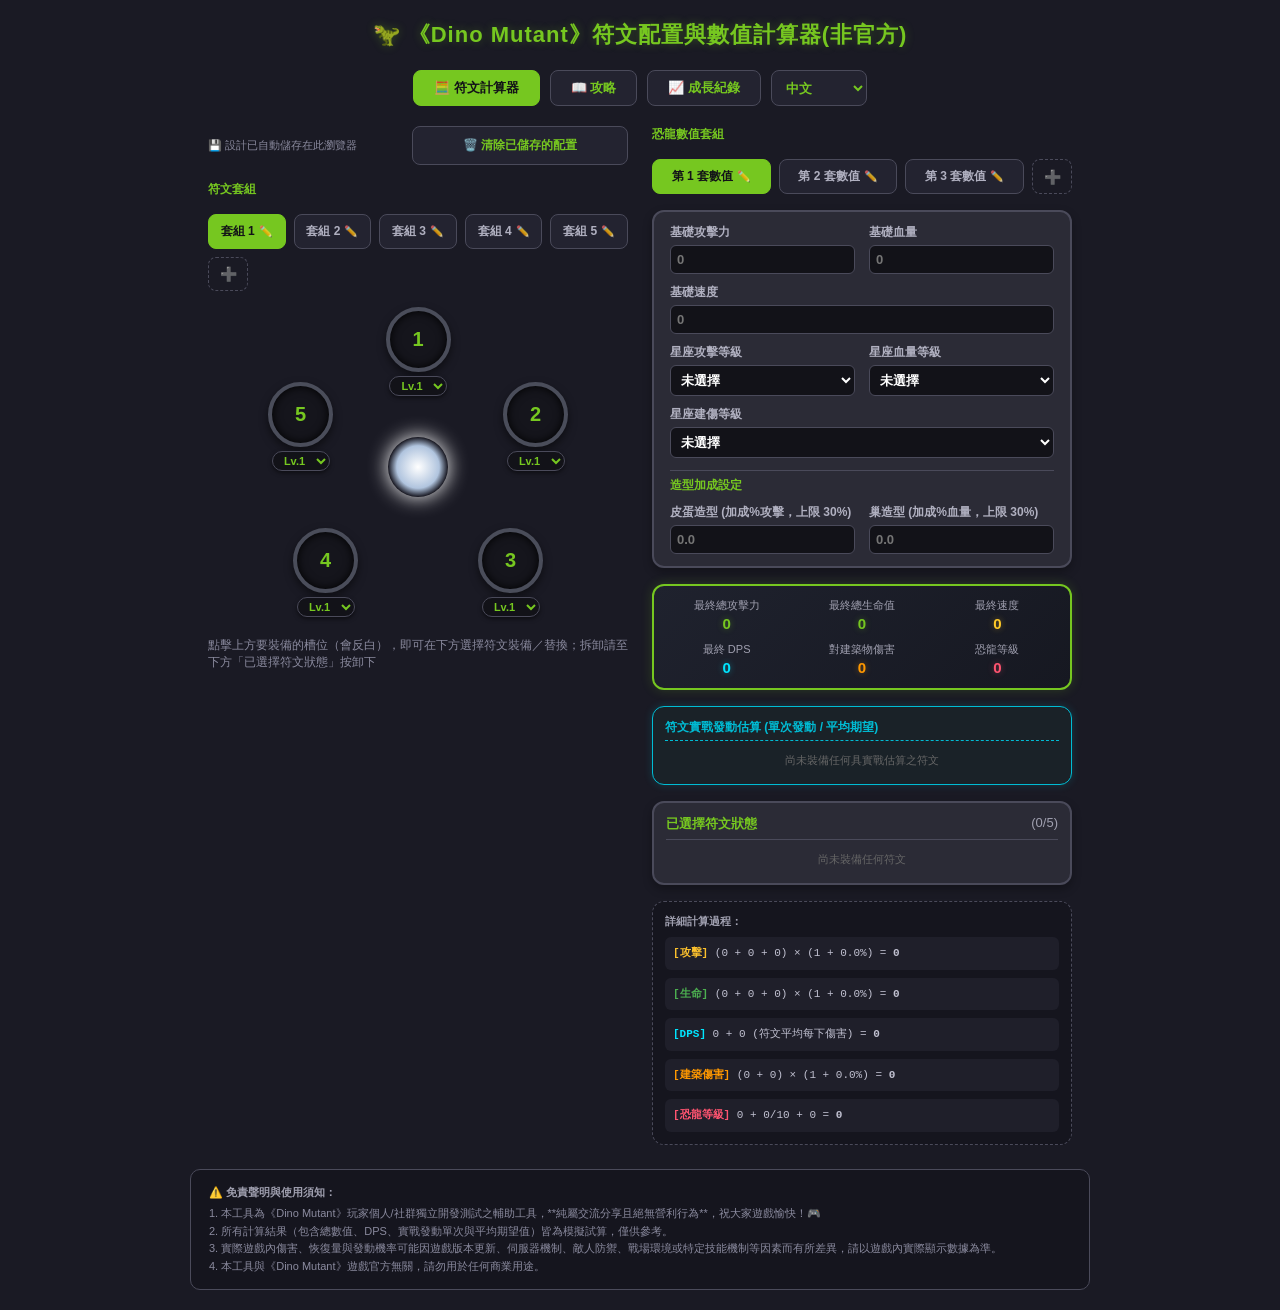
<file: index.html>
<!DOCTYPE html>
<html lang="zh-TW" data-i18n-title="meta.titleCalculator">
<head>
  <meta charset="UTF-8">
  <meta name="viewport" content="width=device-width, initial-scale=1.0">
  <title>《Dino Mutant》符文配置與數值計算器(非官方)</title>
  <link rel="stylesheet" href="style.css">
</head>
<body>

  <!-- 頁面頂部標題 -->
  <div class="app-header">
    <div class="app-title"><span class="admin-trigger" onclick="location.href='/admin'">🦖</span> <span data-i18n="header.calculator">《Dino Mutant》符文配置與數值計算器(非官方)</span></div>
  </div>

  <!-- 頁面導覽 -->
  <nav class="site-nav">
    <a href="index.html" class="active" data-i18n="nav.calculator">🧮 符文計算器</a>
    <a href="guide.html" data-i18n="nav.guide">📖 攻略</a>
    <a href="growth.html" data-i18n="nav.growth">📈 成長紀錄</a>
    <select id="langSelect" class="lang-select" onchange="setLanguage(this.value)">
      <option value="zh">中文</option>
      <option value="en">English</option>
      <option value="es">Español</option>
      <option value="fr">Français</option>
      <option value="ja">日本語</option>
    </select>
  </nav>

  <div class="main-wrapper">
    <!-- ===== 左欄：符文槽位與選單區塊 ===== -->
    <div class="left-column">
      <!-- 設計自動儲存於瀏覽器 (LocalStorage) -->
      <div class="file-action-bar">
        <span class="autosave-hint" data-i18n="autosave.hint">💾 設計已自動儲存在此瀏覽器</span>
        <button class="action-btn" onclick="clearSavedConfig()" data-i18n="btn.clearSaved">🗑️ 清除已儲存的配置</button>
      </div>

      <!-- 符文套組頁籤 (預設 5 套，可手動新增到最多 12 套，各自可命名) -->
      <div class="set-section-title" data-i18n="sets.title">符文套組</div>
      <div class="set-tabs" id="setTabs"></div>

      <!-- 5 個放置槽 -->
      <div class="slot-container">
        <div class="slot-wrapper">
          <div class="slot" data-slot-number="1" onclick="selectSlot(0)"></div>
          <select class="slot-level-select" onchange="updateSlotLevel(0, this.value)" id="level-slot-0"></select>
        </div>
        <div class="slot-wrapper">
          <div class="slot" data-slot-number="2" onclick="selectSlot(1)"></div>
          <select class="slot-level-select" onchange="updateSlotLevel(1, this.value)" id="level-slot-1"></select>
        </div>
        <div class="slot-wrapper">
          <div class="slot" data-slot-number="3" onclick="selectSlot(2)"></div>
          <select class="slot-level-select" onchange="updateSlotLevel(2, this.value)" id="level-slot-2"></select>
        </div>
        <div class="slot-wrapper">
          <div class="slot" data-slot-number="4" onclick="selectSlot(3)"></div>
          <select class="slot-level-select" onchange="updateSlotLevel(3, this.value)" id="level-slot-3"></select>
        </div>
        <div class="slot-wrapper">
          <div class="slot" data-slot-number="5" onclick="selectSlot(4)"></div>
          <select class="slot-level-select" onchange="updateSlotLevel(4, this.value)" id="level-slot-4"></select>
        </div>

        <!-- 中心特效 -->
        <div class="center-icon"></div>
      </div>

      <div class="hint" data-i18n="hint.slotSelect">點擊上方要裝備的槽位（會反白），即可在下方選擇符文裝備／替換；拆卸請至下方「已選擇符文狀態」按卸下</div>

      <!-- 符文選擇面板：點選槽位後才顯示 -->
      <div id="runePickerPanel" hidden>
        <!-- 符文展示板 -->
        <div class="rune-board">
          <div class="rune-grid" id="runeGrid"></div>
        </div>

        <!-- 品階篩選按鈕 -->
        <div class="filter-bar">
          <button class="filter-btn" data-type="普通" data-i18n="rarity.普通" onclick="toggleFilter('普通')">普通</button>
          <button class="filter-btn" data-type="稀有" data-i18n="rarity.稀有" onclick="toggleFilter('稀有')">稀有</button>
          <button class="filter-btn" data-type="史詩" data-i18n="rarity.史詩" onclick="toggleFilter('史詩')">史詩</button>
          <button class="filter-btn" data-type="獨特" data-i18n="rarity.獨特" onclick="toggleFilter('獨特')">獨特</button>
          <button class="filter-btn" data-type="傳說" data-i18n="rarity.傳說" onclick="toggleFilter('傳說')">傳說</button>
        </div>
      </div>
    </div>

    <!-- ===== 右欄：數值輸入與計算結算區塊 ===== -->
    <div class="right-column">
      <!-- 恐龍數值套組頁籤 (預設 3 套，可手動新增到最多 5 套，各自可命名) -->
      <div class="set-section-title" data-i18n="statSets.title">恐龍數值套組</div>
      <div class="set-tabs" id="statSetTabs"></div>

      <!-- 數值輸入與造型加成面板區塊 -->
      <div class="stats-panel">
        <div class="stat-input-group">
          <label for="attackInput" data-i18n="label.baseAtk">基礎攻擊力</label>
          <input type="number" id="attackInput" class="stat-input" placeholder="0" min="0" oninput="validateNumber(this, 'attack')">
        </div>
        <div class="stat-input-group">
          <label for="hpInput" data-i18n="label.baseHp">基礎血量</label>
          <input type="number" id="hpInput" class="stat-input" placeholder="0" min="0" oninput="validateNumber(this, 'hp')">
        </div>
        <div class="stat-input-group" style="grid-column: span 2;">
          <label for="speedInput" data-i18n="label.baseSpeed">基礎速度</label>
          <input type="number" id="speedInput" class="stat-input" placeholder="0" min="0" oninput="validateNumber(this, 'speed')">
        </div>
        <div class="stat-input-group">
          <label for="astroAtkLevelSelect" data-i18n="label.astroAtkLevel">星座攻擊等級</label>
          <select id="astroAtkLevelSelect" class="stat-input" onchange="updateConstellationAtkLevel(this.value)"></select>
        </div>
        <div class="stat-input-group">
          <label for="astroHpLevelSelect" data-i18n="label.astroHpLevel">星座血量等級</label>
          <select id="astroHpLevelSelect" class="stat-input" onchange="updateConstellationHpLevel(this.value)"></select>
        </div>
        <div class="stat-input-group" style="grid-column: span 2;">
          <label for="astroBuildLevelSelect" data-i18n="label.astroBuildLevel">星座建傷等級</label>
          <select id="astroBuildLevelSelect" class="stat-input" onchange="updateConstellationBuildLevel(this.value)"></select>
        </div>

        <!-- 造型加成選單 -->
        <div class="skin-section-title" data-i18n="label.skinSectionTitle">造型加成設定</div>
        <div class="stat-input-group">
          <label for="eggSkinInput" data-i18n="label.eggSkin">皮蛋造型 (加成%攻擊，上限 30%)</label>
          <input type="number" id="eggSkinInput" class="stat-input" placeholder="0.0" min="0" max="30" step="0.1" oninput="updateSkinBonus('atk', this.value)">
        </div>
        <div class="stat-input-group">
          <label for="nestSkinInput" data-i18n="label.nestSkin">巢造型 (加成%血量，上限 30%)</label>
          <input type="number" id="nestSkinInput" class="stat-input" placeholder="0.0" min="0" max="30" step="0.1" oninput="updateSkinBonus('hp', this.value)">
        </div>
      </div>

      <!-- 最終計算結果顯示 -->
      <div class="result-panel">
        <div class="result-item">
          <span class="result-title" data-i18n="result.finalAtk">最終總攻擊力</span>
          <span class="result-value" id="finalAttackVal">0</span>
        </div>
        <div class="result-item">
          <span class="result-title" data-i18n="result.finalHp">最終總生命值</span>
          <span class="result-value" id="finalHpVal">0</span>
        </div>
        <div class="result-item">
          <span class="result-title" data-i18n="result.finalSpeed">最終速度</span>
          <span class="result-value speed" id="finalSpeedVal">0</span>
        </div>
        <div class="result-item">
          <span class="result-title" data-i18n="result.finalDps">最終 DPS</span>
          <span class="result-value dps" id="finalDpsVal">0</span>
        </div>
        <div class="result-item">
          <span class="result-title" data-i18n="result.finalBuildingAtk">對建築物傷害</span>
          <span class="result-value building" id="finalBuildingAtkVal">0</span>
        </div>
        <div class="result-item">
          <span class="result-title" data-i18n="result.dinoLevel">恐龍等級</span>
          <span class="result-value dino-level" id="dinoLevelVal">0</span>
        </div>
      </div>

      <!-- 觸發類符文發動效果估算面板 (動態渲染已選符文) -->
      <div class="trigger-effect-panel">
        <div class="trigger-title" data-i18n="trigger.title">符文實戰發動估算 (單次發動 / 平均期望)</div>
        <div class="trigger-row-list" id="triggerRowList">
          <div style="color: #666; font-size: 11px; text-align: center; padding: 4px;" data-i18n="trigger.empty">尚未裝備任何具實戰估算之符文</div>
        </div>
      </div>

      <!-- 已選擇符文列表 -->
      <div class="equipped-panel">
        <div class="panel-header">
          <span data-i18n="equipped.title">已選擇符文狀態</span>
          <span id="equippedCount" style="color: #a0a0b0; font-weight: normal;">(0/5)</span>
        </div>
        <div class="equipped-list" id="equippedList">
          <div style="color: #666; font-size: 11px; text-align: center; padding: 4px;" data-i18n="equipped.empty">尚未裝備任何符文</div>
        </div>
      </div>

      <!-- 詳細計算過程展開區塊 -->
      <div class="calc-detail-panel">
        <div style="font-weight: bold; color: #a0a0b0;" data-i18n="calc.title">詳細計算過程：</div>
        <div class="calc-formula" id="atkFormulaDetails">
          <span class="highlight-atk">[攻擊]</span> (0 + 0 + 0) × (1 + 0%) = 0
        </div>
        <div class="calc-formula" id="hpFormulaDetails">
          <span class="highlight-hp">[生命]</span> (0 + 0 + 0) × (1 + 0%) = 0
        </div>
        <div class="calc-formula" id="dpsFormulaDetails">
          <span class="highlight-dps">[DPS]</span> 0 + 0 (符文平均每下傷害) = 0
        </div>
        <div class="calc-formula" id="buildingAtkFormulaDetails">
          <span class="highlight-building">[建築傷害]</span> (0 + 0) × (1 + 0%) = 0
        </div>
        <div class="calc-formula" id="dinoLevelFormulaDetails">
          <span class="highlight-dino-level">[恐龍等級]</span> 0 + 0/10 + 0 = 0
        </div>
      </div>
    </div>
  </div>

  <!-- 免責聲明區塊 -->
  <div class="disclaimer-container">
    <div class="disclaimer-title" data-i18n="disclaimer.title">⚠️ 免責聲明與使用須知：</div>
    <div data-i18n="disclaimer.calc.line1">1. 本工具為《Dino Mutant》玩家個人/社群獨立開發測試之輔助工具，**純屬交流分享且絕無營利行為**，祝大家遊戲愉快！🎮</div>
    <div data-i18n="disclaimer.calc.line2">2. 所有計算結果（包含總數值、DPS、實戰發動單次與平均期望值）皆為模擬試算，僅供參考。</div>
    <div data-i18n="disclaimer.calc.line3">3. 實際遊戲內傷害、恢復量與發動機率可能因遊戲版本更新、伺服器機制、敵人防禦、戰場環境或特定技能機制等因素而有所差異，請以遊戲內實際顯示數據為準。</div>
    <div data-i18n="disclaimer.calc.line4">4. 本工具與《Dino Mutant》遊戲官方無關，請勿用於任何商業用途。</div>
  </div>

  <script src="i18n.js"></script>
  <script src="runes-data.js"></script>
  <script src="constellation-data.js"></script>
  <script src="app.js"></script>
</body>
</html>
</file>
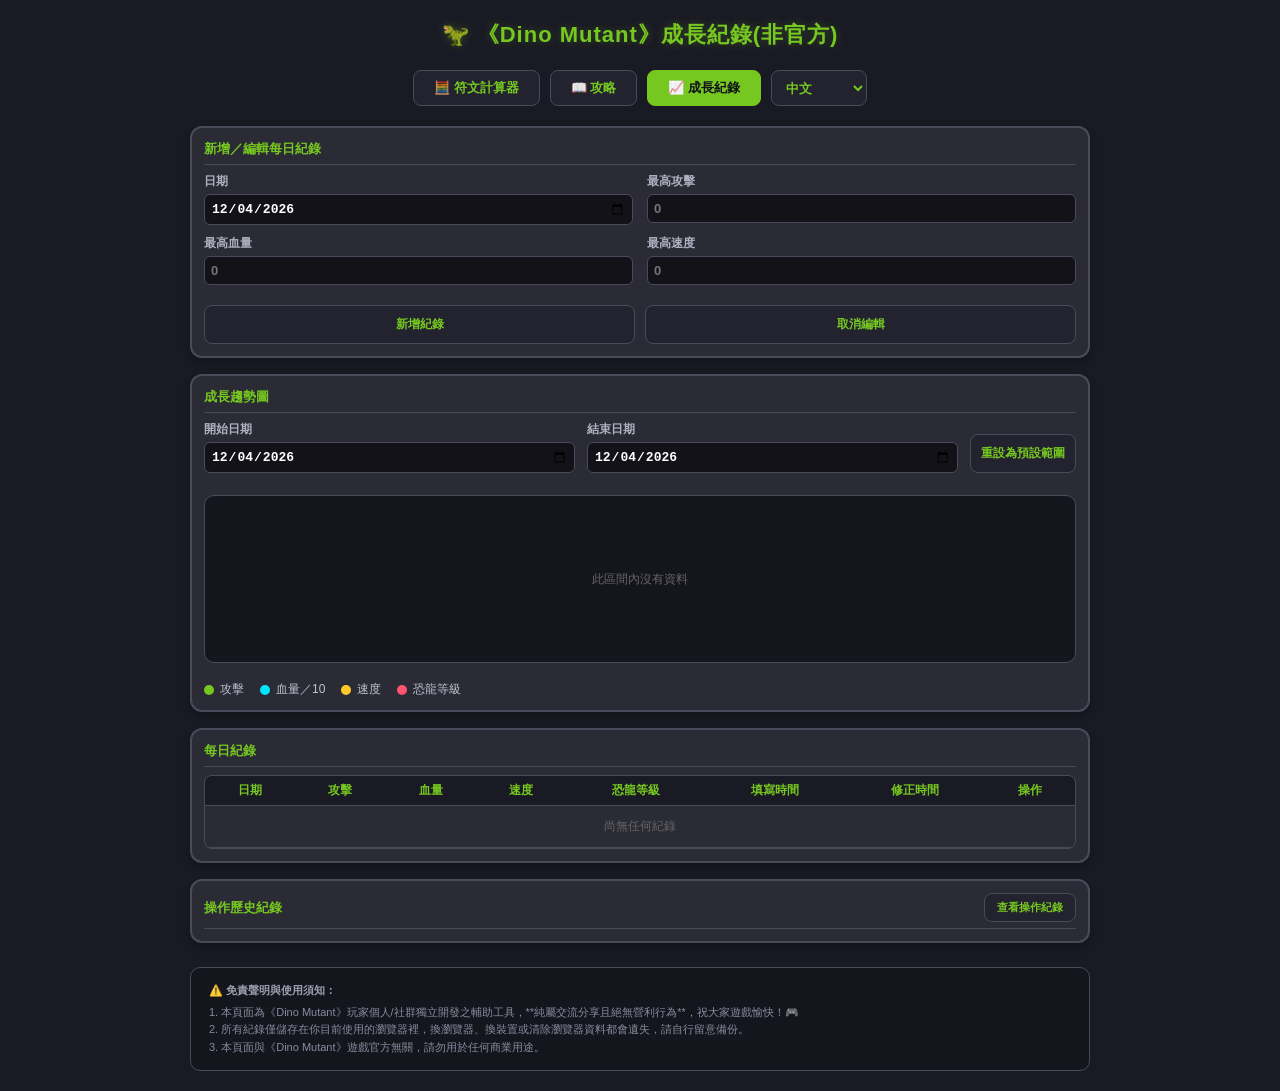
<file: growth.html>
<!DOCTYPE html>
<html lang="zh-TW" data-i18n-title="meta.titleGrowth">
<head>
  <meta charset="UTF-8">
  <meta name="viewport" content="width=device-width, initial-scale=1.0">
  <title>《Dino Mutant》成長紀錄(非官方)</title>
  <link rel="stylesheet" href="style.css">
</head>
<body>

  <!-- 頁面頂部標題 -->
  <div class="app-header">
    <div class="app-title"><span class="admin-trigger" onclick="location.href='/admin'">🦖</span> <span data-i18n="header.growth">《Dino Mutant》成長紀錄(非官方)</span></div>
  </div>

  <!-- 頁面導覽 -->
  <nav class="site-nav">
    <a href="index.html" data-i18n="nav.calculator">🧮 符文計算器</a>
    <a href="guide.html" data-i18n="nav.guide">📖 攻略</a>
    <a href="growth.html" class="active" data-i18n="nav.growth">📈 成長紀錄</a>
    <select id="langSelect" class="lang-select" onchange="setLanguage(this.value)">
      <option value="zh">中文</option>
      <option value="en">English</option>
      <option value="es">Español</option>
      <option value="fr">Français</option>
      <option value="ja">日本語</option>
    </select>
  </nav>

  <div class="main-wrapper">
    <div class="left-column" style="max-width: 900px;">

      <!-- 新增／編輯每日紀錄表單 -->
      <div class="equipped-panel">
        <div class="panel-header"><span data-i18n="growth.formTitle">新增／編輯每日紀錄</span></div>
        <div class="stats-panel" style="box-shadow:none; border:none; padding:0; background:transparent;">
          <div class="stat-input-group">
            <label for="growthDateInput" data-i18n="growth.dateLabel">日期</label>
            <input type="date" id="growthDateInput" class="stat-input">
          </div>
          <div class="stat-input-group">
            <label for="growthAtkInput" data-i18n="growth.atkLabel">最高攻擊</label>
            <input type="number" id="growthAtkInput" class="stat-input" placeholder="0" min="0">
          </div>
          <div class="stat-input-group">
            <label for="growthHpInput" data-i18n="growth.hpLabel">最高血量</label>
            <input type="number" id="growthHpInput" class="stat-input" placeholder="0" min="0">
          </div>
          <div class="stat-input-group">
            <label for="growthSpeedInput" data-i18n="growth.speedLabel">最高速度</label>
            <input type="number" id="growthSpeedInput" class="stat-input" placeholder="0" min="0">
          </div>
        </div>
        <div class="growth-form-actions">
          <button class="action-btn" id="growthFormSubmitBtn" onclick="submitGrowthForm()" data-i18n="growth.addBtn">新增紀錄</button>
          <button class="action-btn" id="growthCancelEditBtn" onclick="cancelEdit()" data-i18n="growth.cancelEditBtn" hidden>取消編輯</button>
        </div>
      </div>

      <!-- 成長趨勢圖 -->
      <div class="equipped-panel">
        <div class="panel-header"><span data-i18n="growth.chartTitle">成長趨勢圖</span></div>

        <div class="growth-range-bar">
          <div class="stat-input-group">
            <label for="growthRangeStart" data-i18n="growth.rangeStart">開始日期</label>
            <input type="date" id="growthRangeStart" class="stat-input" onchange="onDateRangeChanged()">
          </div>
          <div class="stat-input-group">
            <label for="growthRangeEnd" data-i18n="growth.rangeEnd">結束日期</label>
            <input type="date" id="growthRangeEnd" class="stat-input" onchange="onDateRangeChanged()">
          </div>
          <button class="action-btn growth-reset-range-btn" onclick="resetDateRange()" data-i18n="growth.resetRange">重設為預設範圍</button>
        </div>

        <div class="growth-chart-wrap">
          <svg id="growthChartSvg" class="growth-chart-svg"></svg>
          <div id="growthChartEmpty" class="growth-chart-empty" data-i18n="growth.chartEmpty" hidden>此區間內沒有資料</div>
          <div id="growthChartTooltip" class="growth-chart-tooltip" hidden></div>
        </div>

        <div class="growth-chart-legend">
          <span><i class="growth-legend-dot" style="background:#76c720"></i><span data-i18n="growth.legendAtk">攻擊</span></span>
          <span><i class="growth-legend-dot" style="background:#00e5ff"></i><span data-i18n="growth.legendHp10">血量／10</span></span>
          <span><i class="growth-legend-dot" style="background:#ffca28"></i><span data-i18n="growth.legendSpeed">速度</span></span>
          <span><i class="growth-legend-dot" style="background:#ff5470"></i><span data-i18n="growth.legendLevel">恐龍等級</span></span>
        </div>
      </div>

      <!-- 每日紀錄列表 -->
      <div class="equipped-panel">
        <div class="panel-header"><span data-i18n="growth.tableTitle">每日紀錄</span></div>
        <div class="guide-table-scroll" style="max-height: 420px;">
          <table class="guide-table">
            <thead>
              <tr>
                <th data-i18n="growth.colDate">日期</th>
                <th data-i18n="growth.colAtk">攻擊</th>
                <th data-i18n="growth.colHp">血量</th>
                <th data-i18n="growth.colSpeed">速度</th>
                <th data-i18n="growth.colLevel">恐龍等級</th>
                <th data-i18n="growth.colCreated">填寫時間</th>
                <th data-i18n="growth.colUpdated">修正時間</th>
                <th data-i18n="growth.colActions">操作</th>
              </tr>
            </thead>
            <tbody id="growthTableBody"></tbody>
          </table>
        </div>
      </div>

      <!-- 操作歷史紀錄 -->
      <div class="equipped-panel">
        <div class="panel-header growth-oplog-header">
          <span data-i18n="growth.opLogTitle">操作歷史紀錄</span>
          <button class="action-btn growth-oplog-toggle-btn" id="growthOpLogToggleBtn" onclick="toggleOpLogPanel()" data-i18n="growth.opLogBtn">查看操作紀錄</button>
        </div>
        <div id="growthOpLogBody" hidden>
          <div class="guide-table-scroll" style="max-height: 420px;">
            <table class="guide-table">
              <thead>
                <tr>
                  <th data-i18n="growth.opLogColTime">操作時間</th>
                  <th data-i18n="growth.opLogColAction">操作類型</th>
                  <th data-i18n="growth.colDate">日期</th>
                  <th data-i18n="growth.colAtk">攻擊</th>
                  <th data-i18n="growth.colHp">血量</th>
                  <th data-i18n="growth.colSpeed">速度</th>
                  <th data-i18n="growth.colActions">操作</th>
                </tr>
              </thead>
              <tbody id="growthOpLogTableBody"></tbody>
            </table>
          </div>
        </div>
      </div>

    </div>
  </div>

  <!-- 免責聲明區塊 -->
  <div class="disclaimer-container">
    <div class="disclaimer-title" data-i18n="disclaimer.title">⚠️ 免責聲明與使用須知：</div>
    <div data-i18n="disclaimer.growth.line1">1. 本頁面為《Dino Mutant》玩家個人/社群獨立開發之輔助工具，**純屬交流分享且絕無營利行為**，祝大家遊戲愉快！🎮</div>
    <div data-i18n="disclaimer.growth.line2">2. 所有紀錄僅儲存在你目前使用的瀏覽器裡，換瀏覽器、換裝置或清除瀏覽器資料都會遺失，請自行留意備份。</div>
    <div data-i18n="disclaimer.growth.line3">3. 本頁面與《Dino Mutant》遊戲官方無關，請勿用於任何商業用途。</div>
  </div>

  <script src="i18n.js"></script>
  <script src="growth.js"></script>
</body>
</html>
</file>
<file: style.css>
:root {
  --bg-color: #1a1a24;
  --panel-bg: #2b2b36;
  --border-color: #4a4a5a;

  /* 品階顏色定義 */
  --common: #a0a0a0;     /* 普通 - 灰色 */
  --rare: #4caf50;       /* 稀有 - 綠色 */
  --epic: #fbc02d;       /* 史詩 - 黃色 */
  --unique: #e65100;     /* 獨特 - 橘黃色 */
  --legendary: #d32f2f;  /* 傳說 - 紅色 */
}

* {
  box-sizing: border-box;
  user-select: none;
}

body {
  margin: 0;
  padding: 20px;
  background-color: var(--bg-color);
  color: #fff;
  font-family: Arial, sans-serif;
  display: flex;
  flex-direction: column;
  align-items: center;
  min-height: 100vh;
}

/* 頁面大標題 */
.app-header {
  text-align: center;
  margin-bottom: 20px;
}

.app-title {
  font-size: 22px;
  font-weight: bold;
  color: #76c720;
  letter-spacing: 1px;
  text-shadow: 0 0 10px rgba(118, 199, 32, 0.3);
}

.admin-trigger {
  cursor: pointer;
}

/* 頁面導覽列 */
.site-nav {
  display: flex;
  gap: 10px;
  margin-bottom: 20px;
}

.site-nav a {
  padding: 8px 20px;
  border: 1.5px solid var(--border-color);
  border-radius: 8px;
  background-color: #232330;
  color: #76c720;
  font-size: 13px;
  font-weight: bold;
  text-decoration: none;
  transition: all 0.2s;
}

.site-nav a:hover {
  background-color: #2c2c3d;
  border-color: #76c720;
  box-shadow: 0 0 8px rgba(118, 199, 32, 0.3);
}

.site-nav a.active {
  background-color: #76c720;
  color: #121218;
  border-color: #76c720;
}

.lang-select {
  margin-left: auto;
  background-color: #232330;
  border: 1.5px solid var(--border-color);
  border-radius: 8px;
  color: #76c720;
  padding: 8px 10px;
  font-size: 13px;
  font-weight: bold;
  cursor: pointer;
  outline: none;
}

.lang-select:focus {
  border-color: #76c720;
}

/* 符文套組頁籤 */
.set-section-title {
  font-size: 12px;
  font-weight: bold;
  color: #76c720;
  align-self: flex-start;
}

.set-tabs {
  width: 100%;
  display: flex;
  flex-wrap: wrap;
  gap: 8px;
}

.set-tab {
  flex: 1;
  min-width: 70px;
  display: flex;
  align-items: center;
  justify-content: center;
  gap: 4px;
  padding: 8px 6px;
  border: 1.5px solid var(--border-color);
  border-radius: 8px;
  background-color: #232330;
  color: #b0b0c0;
  font-size: 12px;
  font-weight: bold;
  cursor: pointer;
  transition: all 0.2s;
}

.set-tab:hover {
  border-color: #76c720;
}

.set-tab.active {
  background-color: #76c720;
  color: #121218;
  border-color: #76c720;
}

.set-tab-name {
  overflow: hidden;
  text-overflow: ellipsis;
  white-space: nowrap;
  max-width: 90px;
}

.set-tab-edit {
  cursor: pointer;
  opacity: 0.8;
  font-size: 11px;
}

.set-tab-edit:hover {
  opacity: 1;
}

.set-tab-delete {
  cursor: pointer;
  opacity: 0.7;
  font-size: 11px;
  color: #ff5252;
}

.set-tab-delete:hover {
  opacity: 1;
}

.set-tab-add {
  flex: 0 0 auto;
  min-width: 40px;
  display: flex;
  align-items: center;
  justify-content: center;
  padding: 8px 10px;
  border: 1.5px dashed var(--border-color);
  border-radius: 8px;
  background-color: transparent;
  color: #76c720;
  font-size: 14px;
  font-weight: bold;
  cursor: pointer;
  transition: all 0.2s;
}

.set-tab-add:hover {
  border-color: #76c720;
  background-color: rgba(118, 199, 32, 0.1);
}

/* 主容器：採用左右雙欄 Flex 佈局 */
.main-wrapper {
  display: flex;
  gap: 24px;
  width: 100%;
  max-width: 900px;
  justify-content: center;
  align-items: flex-start;
}

/* 左欄：符文槽位與選單清單 */
.left-column {
  flex: 1;
  max-width: 420px;
  display: flex;
  flex-direction: column;
  align-items: center;
  gap: 16px;
}

/* 右欄：數值輸入與計算結果 */
.right-column {
  flex: 1;
  max-width: 420px;
  display: flex;
  flex-direction: column;
  align-items: center;
  gap: 16px;
}

/* 螢幕較小時自動轉為單欄 */
@media (max-width: 820px) {
  .main-wrapper {
    flex-direction: column;
    align-items: center;
  }
}

/* 存檔 / 載入按鈕區塊 */
.file-action-bar {
  width: 100%;
  display: flex;
  gap: 10px;
  justify-content: space-between;
}

.action-btn {
  flex: 1;
  padding: 10px;
  border: 1.5px solid var(--border-color);
  border-radius: 8px;
  background-color: #232330;
  color: #76c720;
  font-size: 12px;
  font-weight: bold;
  cursor: pointer;
  display: flex;
  justify-content: center;
  align-items: center;
  gap: 6px;
  transition: all 0.2s;
}

.action-btn:hover {
  background-color: #2c2c3d;
  border-color: #76c720;
  box-shadow: 0 0 8px rgba(118, 199, 32, 0.3);
}

.autosave-hint {
  flex: 1;
  display: flex;
  align-items: center;
  font-size: 11px;
  color: #8a8a9e;
}

/* 頂部：5個放置槽 (環狀/五角佈局) */
.slot-container {
  position: relative;
  width: 320px;
  height: 320px;
  display: flex;
  justify-content: center;
  align-items: center;
}

.center-icon {
  width: 60px;
  height: 60px;
  border-radius: 50%;
  background: radial-gradient(circle, #fff 0%, #b0c4de 50%, transparent 70%);
  box-shadow: 0 0 20px #fff;
  animation: pulse 2s infinite alternate;
}

@keyframes pulse {
  0% { opacity: 0.6; transform: scale(0.9); }
  100% { opacity: 1; transform: scale(1.1); }
}

/* 單個槽位+下拉選單的組合容器 */
.slot-wrapper {
  position: absolute;
  display: flex;
  flex-direction: column;
  align-items: center;
  gap: 4px;
}

/* 5個槽位的環形定位 */
.slot-wrapper:nth-child(1) { top: 0px; left: 127.5px; }                 /* 順序 1: 正上 */
.slot-wrapper:nth-child(2) { top: 75px; right: 10px; }                 /* 順序 2: 右上 */
.slot-wrapper:nth-child(3) { bottom: 10px; right: 35px; }              /* 順序 3: 右下 */
.slot-wrapper:nth-child(4) { bottom: 10px; left: 35px; }               /* 順序 4: 左下 */
.slot-wrapper:nth-child(5) { top: 75px; left: 10px; }                  /* 順序 5: 左上 */

.slot {
  width: 65px;
  height: 65px;
  background-color: #15151c;
  border: 4px solid #4a4d5a;
  border-radius: 50%;
  display: flex;
  justify-content: center;
  align-items: center;
  cursor: pointer;
  box-shadow: inset 0 0 10px #000, 0 4px 8px rgba(0,0,0,0.5);
  transition: all 0.2s ease;
  overflow: hidden;
  font-size: 20px;
  font-weight: bold;
  color: #76c720;
}

.slot::after {
  content: attr(data-slot-number);
}

.slot.filled::after {
  content: "";
}

.slot.selecting {
  border-color: #ffd23f;
  box-shadow: inset 0 0 10px #000, 0 0 12px #ffd23f, 0 4px 8px rgba(0,0,0,0.5);
  transform: scale(1.08);
}

.slot-level-select {
  background-color: #121218;
  color: #76c720;
  border: 1.5px solid var(--border-color);
  border-radius: 10px;
  padding: 2px 4px;
  font-size: 11px;
  font-weight: bold;
  cursor: pointer;
  outline: none;
  box-shadow: 0 2px 4px rgba(0,0,0,0.5);
  text-align: center;
}

.slot-level-select:focus {
  border-color: #76c720;
}

/* 數值輸入與造型面板區塊 */
.stats-panel {
  width: 100%;
  background-color: var(--panel-bg);
  border: 2px solid var(--border-color);
  border-radius: 12px;
  padding: 12px 16px;
  display: grid;
  grid-template-columns: 1fr 1fr;
  gap: 10px 14px;
  box-shadow: 0 4px 10px rgba(0,0,0,0.3);
}

.stat-input-group {
  display: flex;
  flex-direction: column;
  gap: 4px;
}

.stat-input-group label {
  font-size: 12px;
  color: #b0b0c0;
  font-weight: bold;
}

.stat-input, .skin-select {
  background-color: #121218;
  border: 1.5px solid var(--border-color);
  border-radius: 6px;
  color: #fff;
  padding: 6px 6px;
  font-size: 13px;
  font-weight: bold;
  outline: none;
  transition: border-color 0.2s;
}

.stat-input:focus, .skin-select:focus {
  border-color: #76c720;
}

.stat-input::-webkit-outer-spin-button,
.stat-input::-webkit-inner-spin-button {
  -webkit-appearance: none;
  margin: 0;
}
.stat-input[type=number] {
  -moz-appearance: textfield;
}

/* 造型選擇分隔線 */
.skin-section-title {
  grid-column: span 2;
  font-size: 12px;
  font-weight: bold;
  color: #76c720;
  border-top: 1px solid var(--border-color);
  padding-top: 6px;
  margin-top: 2px;
}

/* 最終計算結果展示面板 */
.result-panel {
  width: 100%;
  background: linear-gradient(135deg, #1f222e, #161821);
  border: 2px solid #76c720;
  border-radius: 12px;
  padding: 12px 8px;
  display: grid;
  grid-template-columns: repeat(3, 1fr);
  gap: 10px 6px;
  align-items: center;
  box-shadow: 0 0 12px rgba(118, 199, 32, 0.2);
}

.result-item {
  display: flex;
  flex-direction: column;
  align-items: center;
  gap: 2px;
  text-align: center;
}

.result-title {
  font-size: 11px;
  color: #a0a0b0;
  white-space: nowrap;
}

.result-value {
  font-size: 15px;
  font-weight: bold;
  color: #76c720;
  text-shadow: 0 0 6px rgba(118, 199, 32, 0.4);
}

.result-value.dps {
  color: #00e5ff;
  text-shadow: 0 0 6px rgba(0, 229, 255, 0.4);
}

.result-value.building {
  color: #ff9800;
  text-shadow: 0 0 6px rgba(255, 152, 0, 0.4);
}

.result-value.speed {
  color: #ffca28;
  text-shadow: 0 0 6px rgba(255, 202, 40, 0.4);
}

.result-value.dino-level {
  color: #ff5470;
  text-shadow: 0 0 6px rgba(255, 84, 112, 0.4);
}

/* 已選擇符文列表面板 */
.equipped-panel {
  width: 100%;
  background-color: var(--panel-bg);
  border: 2px solid var(--border-color);
  border-radius: 12px;
  padding: 12px;
  box-shadow: 0 4px 10px rgba(0,0,0,0.3);
  display: flex;
  flex-direction: column;
  gap: 8px;
}

.panel-header {
  font-size: 13px;
  font-weight: bold;
  color: #76c720;
  border-bottom: 1px solid var(--border-color);
  padding-bottom: 6px;
  display: flex;
  justify-content: space-between;
}

.equipped-list {
  display: flex;
  flex-direction: column;
  gap: 6px;
}

.equipped-item {
  display: flex;
  justify-content: space-between;
  align-items: center;
  background-color: #1a1a24;
  padding: 6px 10px;
  border-radius: 6px;
  font-size: 12px;
}

.equipped-item-info {
  display: flex;
  align-items: center;
  gap: 8px;
}

.equipped-slot-tag {
  background-color: #4a4d5a;
  color: #fff;
  border-radius: 50%;
  width: 20px;
  height: 20px;
  display: flex;
  justify-content: center;
  align-items: center;
  font-weight: bold;
  font-size: 11px;
}

.equipped-effect {
  color: #a0a0b0;
  font-size: 11px;
}

.remove-btn {
  color: #ff5252;
  cursor: pointer;
  font-weight: bold;
  padding: 2px 6px;
  border-radius: 4px;
  background-color: rgba(255, 82, 82, 0.1);
}
.remove-btn:hover {
  background-color: rgba(255, 82, 82, 0.25);
}

/* 觸發能力恢復與傷害估算面板 */
.trigger-effect-panel {
  width: 100%;
  background-color: #1a2228;
  border: 1.5px solid #00bcd4;
  border-radius: 12px;
  padding: 12px;
  display: flex;
  flex-direction: column;
  gap: 8px;
  box-shadow: 0 0 8px rgba(0, 188, 212, 0.2);
}

.trigger-title {
  font-size: 12px;
  font-weight: bold;
  color: #00bcd4;
  border-bottom: 1px dashed #00bcd4;
  padding-bottom: 4px;
}

.trigger-row-list {
  display: flex;
  flex-direction: column;
  gap: 8px;
}

.trigger-row {
  display: flex;
  justify-content: space-between;
  align-items: center;
  font-size: 12px;
  color: #d0e8f0;
  background-color: rgba(0, 0, 0, 0.2);
  padding: 6px 8px;
  border-radius: 6px;
}

.trigger-val-container {
  display: flex;
  flex-direction: column;
  align-items: flex-end;
  gap: 2px;
}

.trigger-val {
  color: #00e5ff;
  font-weight: bold;
}

.trigger-avg {
  color: #ffca28;
  font-size: 11px;
}

/* 計算過程面板 */
.calc-detail-panel {
  width: 100%;
  background-color: #15151e;
  border: 1.5px dashed var(--border-color);
  border-radius: 12px;
  padding: 12px;
  font-size: 11px;
  color: #c0c0d0;
  display: flex;
  flex-direction: column;
  gap: 8px;
}

.calc-formula {
  background-color: #1f1f2a;
  padding: 8px;
  border-radius: 6px;
  font-family: monospace;
  line-height: 1.5;
}

.highlight-atk { color: #fbc02d; font-weight: bold; }
.highlight-hp { color: #4caf50; font-weight: bold; }
.highlight-dps { color: #00e5ff; font-weight: bold; }
.highlight-building { color: #ff9800; font-weight: bold; }
.highlight-speed { color: #ffca28; font-weight: bold; }
.highlight-dino-level { color: #ff5470; font-weight: bold; }

/* 符文展示板 */
.rune-board {
  width: 100%;
  height: 220px;
  background-color: var(--panel-bg);
  border: 3px solid var(--border-color);
  border-radius: 12px;
  padding: 12px;
  box-shadow: 0 8px 16px rgba(0,0,0,0.4);
  box-sizing: border-box;
  overflow-y: auto;
}

.rune-board::-webkit-scrollbar {
  width: 6px;
}
.rune-board::-webkit-scrollbar-thumb {
  background: var(--border-color);
  border-radius: 3px;
}

.rune-grid {
  display: flex;
  flex-wrap: wrap;
  gap: 10px;
  justify-content: flex-start;
  align-content: flex-start;
}

/* 符文卡片通用樣式 */
.rune-item {
  width: 72px;
  height: 72px;
  border-radius: 10px;
  display: flex;
  justify-content: center;
  align-items: center;
  font-weight: bold;
  font-size: 13px;
  padding: 4px;
  text-align: center;
  word-break: break-all;
  cursor: pointer;
  box-shadow: 0 4px 6px rgba(0,0,0,0.3);
  border: 2px solid #000;
  transition: transform 0.1s, opacity 0.2s;
  text-shadow: 1px 1px 2px #000;
  box-sizing: border-box;
  flex-shrink: 0;
}

.rune-item:hover {
  transform: scale(1.04);
}

.rune-item.equipped {
  opacity: 0.3;
  filter: grayscale(80%);
  cursor: not-allowed;
}

.slot .rune-item {
  border-radius: 50%;
  border: none;
  box-shadow: none;
}

/* 品階對應顏色樣式 */
.rarity-普通 { background: linear-gradient(135deg, #707070, #404040); border-color: var(--common); }
.rarity-稀有 { background: linear-gradient(135deg, #388e3c, #1b5e20); border-color: var(--rare); }
.rarity-史詩 { background: linear-gradient(135deg, #fbc02d, #f57f17); border-color: var(--epic); color: #000; text-shadow: none; }
.rarity-獨特 { background: linear-gradient(135deg, #e65100, #bf360c); border-color: var(--unique); }
.rarity-傳說 { background: linear-gradient(135deg, #d32f2f, #b71c1c); border-color: var(--legendary); }

/* 底部：品階篩選按鈕 */
.filter-bar {
  display: flex;
  justify-content: space-between;
  width: 100%;
  background-color: #1f1f28;
  padding: 8px;
  border-radius: 8px;
  gap: 6px;
  box-sizing: border-box;
}

.filter-btn {
  flex: 1;
  padding: 8px 0;
  border: none;
  border-radius: 6px;
  font-weight: bold;
  font-size: 13px;
  cursor: pointer;
  color: #fff;
  opacity: 0.6;
  transition: all 0.2s;
}

.filter-btn.active {
  opacity: 1;
  transform: translateY(-2px);
  box-shadow: 0 0 8px currentColor;
}

.filter-btn[data-type="普通"] { background-color: var(--common); color: #000; }
.filter-btn[data-type="稀有"] { background-color: var(--rare); }
.filter-btn[data-type="史詩"] { background-color: var(--epic); color: #000; }
.filter-btn[data-type="獨特"] { background-color: var(--unique); }
.filter-btn[data-type="傳說"] { background-color: var(--legendary); }

.hint {
  font-size: 12px;
  color: #8a8a9e;
  margin-top: -6px;
}

/* 攻略頁：條列說明 */
.guide-list {
  margin: 0;
  padding-left: 18px;
  font-size: 13px;
  line-height: 1.7;
  color: #d0d0e0;
}

.guide-list li {
  margin-bottom: 6px;
}

/* 攻略頁：資料表格 */
.guide-table {
  width: 100%;
  border-collapse: collapse;
  font-size: 12px;
}

.guide-table th, .guide-table td {
  padding: 6px 10px;
  text-align: center;
  border-bottom: 1px solid var(--border-color);
  white-space: nowrap;
}

.guide-table th {
  background-color: #1a1a24;
  color: #76c720;
  position: sticky;
  top: 0;
  z-index: 1;
}

.guide-table tbody tr:hover {
  background-color: rgba(118, 199, 32, 0.08);
}

.guide-table-scroll {
  max-height: 420px;
  overflow-y: auto;
  overflow-x: auto;
  border: 1px solid var(--border-color);
  border-radius: 8px;
}

.guide-table thead tr:first-child th {
  top: 0;
}
.guide-table thead tr:nth-child(2) th {
  top: 31px;
}

.guide-table-scroll::-webkit-scrollbar {
  width: 6px;
}
.guide-table-scroll::-webkit-scrollbar-thumb {
  background: var(--border-color);
  border-radius: 3px;
}

/* 免責聲明區塊樣式 */
.disclaimer-container {
  width: 100%;
  max-width: 900px;
  margin-top: 24px;
  padding: 14px 18px;
  background-color: #15151e;
  border: 1px solid var(--border-color);
  border-radius: 10px;
  color: #8a8a9e;
  font-size: 11px;
  line-height: 1.6;
}

.disclaimer-title {
  font-weight: bold;
  color: #a0a0b0;
  margin-bottom: 4px;
  display: flex;
  align-items: center;
  gap: 6px;
}

/* 成長紀錄頁面 */
.growth-form-actions {
  display: flex;
  gap: 10px;
  margin-top: 12px;
}

.growth-range-bar {
  display: flex;
  flex-wrap: wrap;
  align-items: flex-end;
  gap: 12px;
  margin-bottom: 14px;
}

.growth-range-bar .stat-input-group {
  flex: 1;
  min-width: 140px;
}

.growth-reset-range-btn {
  flex: 0 0 auto;
  white-space: nowrap;
}

.growth-chart-wrap {
  position: relative;
  width: 100%;
  background-color: #15151e;
  border: 1px solid var(--border-color);
  border-radius: 10px;
  padding: 8px;
}

.growth-chart-svg {
  width: 100%;
  height: auto;
  display: block;
}

.growth-chart-empty {
  position: absolute;
  top: 50%;
  left: 50%;
  transform: translate(-50%, -50%);
  color: #666;
  font-size: 12px;
}

.growth-chart-tooltip {
  position: absolute;
  pointer-events: none;
  background-color: rgba(15, 15, 25, 0.95);
  border: 1px solid var(--border-color);
  border-radius: 8px;
  padding: 8px 12px;
  font-size: 11px;
  color: #fff;
  box-shadow: 0 8px 20px rgba(0, 0, 0, 0.45);
  min-width: 140px;
  z-index: 5;
  transition: left 0.06s linear, top 0.06s linear;
}

.growth-tooltip-date {
  font-weight: bold;
  color: #76c720;
  margin-bottom: 5px;
  font-size: 12px;
}

.growth-tooltip-row {
  display: flex;
  align-items: center;
  gap: 6px;
  line-height: 1.7;
  white-space: nowrap;
}

.growth-tooltip-row .growth-tooltip-label {
  flex: 1;
  color: #a0a0b0;
}

.growth-tooltip-row .growth-tooltip-value {
  font-weight: bold;
}

.growth-tooltip-dot {
  display: inline-block;
  width: 8px;
  height: 8px;
  border-radius: 50%;
  flex-shrink: 0;
}

.growth-chart-legend {
  display: flex;
  flex-wrap: wrap;
  gap: 16px;
  margin-top: 10px;
  font-size: 12px;
  color: #c0c0d0;
}

.growth-chart-legend span {
  display: flex;
  align-items: center;
  gap: 6px;
}

.growth-legend-dot {
  display: inline-block;
  width: 10px;
  height: 10px;
  border-radius: 50%;
}

.growth-action-edit, .growth-action-delete {
  cursor: pointer;
  font-weight: bold;
  font-size: 11px;
  padding: 2px 8px;
  border-radius: 4px;
  margin: 0 2px;
  white-space: nowrap;
}

.growth-action-edit {
  color: #76c720;
  background-color: rgba(118, 199, 32, 0.1);
}
.growth-action-edit:hover {
  background-color: rgba(118, 199, 32, 0.25);
}

.growth-action-delete {
  color: #ff5252;
  background-color: rgba(255, 82, 82, 0.1);
}
.growth-action-delete:hover {
  background-color: rgba(255, 82, 82, 0.25);
}

.growth-oplog-header {
  align-items: center;
  gap: 10px;
}

.growth-oplog-toggle-btn {
  flex: 0 0 auto;
  padding: 6px 12px;
  font-size: 11px;
  white-space: nowrap;
}

.growth-oplog-action {
  font-weight: bold;
  font-size: 11px;
  padding: 2px 8px;
  border-radius: 4px;
  white-space: nowrap;
  display: inline-block;
}

.growth-oplog-action-add {
  color: #76c720;
  background-color: rgba(118, 199, 32, 0.1);
}

.growth-oplog-action-update {
  color: #ffca28;
  background-color: rgba(255, 202, 40, 0.12);
}

.growth-oplog-action-delete {
  color: #ff5252;
  background-color: rgba(255, 82, 82, 0.1);
}
</file>
